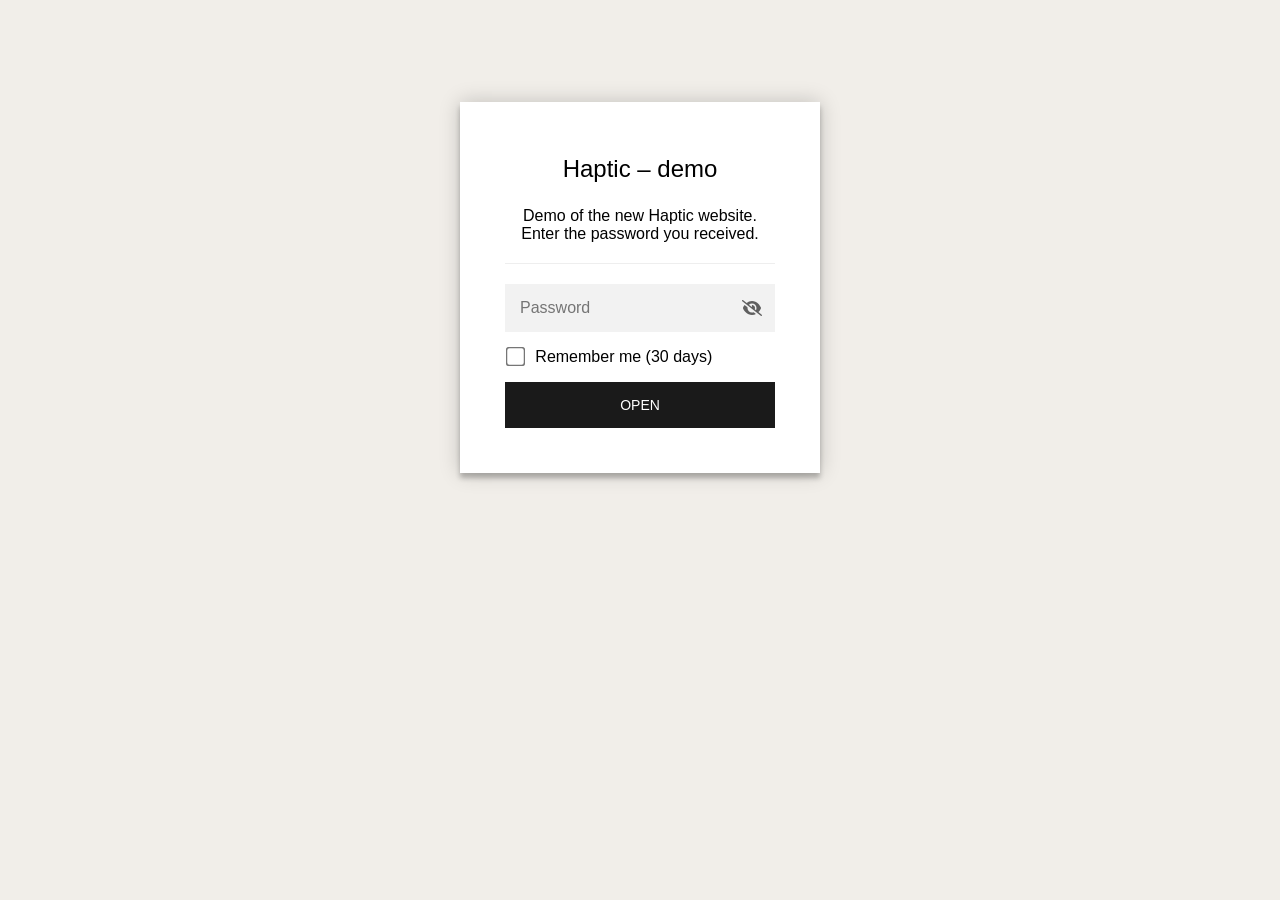
<file: index.html>
<!DOCTYPE html>
<html class="staticrypt-html">
    <head>
        <meta charset="utf-8" />
        <title>Haptic – demo</title>
        <meta name="viewport" content="width=device-width, initial-scale=1" />

        <!-- do not cache this page -->
        <meta http-equiv="cache-control" content="max-age=0" />
        <meta http-equiv="cache-control" content="no-cache" />
        <meta http-equiv="expires" content="0" />
        <meta http-equiv="expires" content="Tue, 01 Jan 1980 1:00:00 GMT" />
        <meta http-equiv="pragma" content="no-cache" />

        <style>
            .staticrypt-hr {
                margin-top: 20px;
                margin-bottom: 20px;
                border: 0;
                border-top: 1px solid #eee;
            }

            .staticrypt-page {
                width: 360px;
                padding: 8% 0 0;
                margin: auto;
                box-sizing: border-box;
            }

            .staticrypt-form {
                position: relative;
                z-index: 1;
                background: #ffffff;
                max-width: 360px;
                margin: 0 auto 100px;
                padding: 45px;
                text-align: center;
                box-shadow: 0 0 20px 0 rgba(0, 0, 0, 0.2), 0 5px 5px 0 rgba(0, 0, 0, 0.24);
            }

            .staticrypt-form input[type="password"],
            input[type="text"] {
                background: inherit;
                border: 0;
                box-sizing: border-box; /* This ensures padding is included in the total width */
                font-size: 14px;
                outline: 0;
                padding: 15px 30px 15px 15px; /* Adjust the padding to ensure there is space for the icon */
                width: 100%;
            }

            .staticrypt-password-container {
                position: relative;
                outline: 0;
                background: #f2f2f2;
                width: 100%;
                border: 0;
                margin: 0 0 15px;
                box-sizing: border-box;
            }

            .staticrypt-toggle-password-visibility {
                cursor: pointer;
                height: 20px;
                opacity: 60%;
                padding: 13px;
                position: absolute;
                right: 0;
                top: 50%;
                transform: translateY(-50%);
                width: 20px;
            }

            .staticrypt-form .staticrypt-decrypt-button {
                text-transform: uppercase;
                outline: 0;
                background: #1a1a1a;
                width: 100%;
                border: 0;
                padding: 15px;
                color: #ffffff;
                font-size: 14px;
                cursor: pointer;
            }

            .staticrypt-form .staticrypt-decrypt-button:hover,
            .staticrypt-form .staticrypt-decrypt-button:active,
            .staticrypt-form .staticrypt-decrypt-button:focus {
                background: #1a1a1a;
                filter: brightness(92%);
            }

            .staticrypt-html {
                height: 100%;
            }

            .staticrypt-body {
                height: 100%;
                margin: 0;
            }

            .staticrypt-content {
                height: 100%;
                margin-bottom: 1em;
                background: #f1eee9;
                font-family: "Arial", sans-serif;
                -webkit-font-smoothing: antialiased;
                -moz-osx-font-smoothing: grayscale;
            }

            .staticrypt-instructions {
                margin-top: -1em;
                margin-bottom: 1em;
            }

            .staticrypt-title {
                font-size: 1.5em;
            }

            label.staticrypt-remember {
                display: flex;
                align-items: center;
                margin-bottom: 1em;
            }

            .staticrypt-remember input[type="checkbox"] {
                transform: scale(1.5);
                margin-right: 1em;
            }

            .hidden {
                display: none !important;
            }

            .staticrypt-spinner-container {
                height: 100%;
                display: flex;
                align-items: center;
                justify-content: center;
            }

            .staticrypt-spinner {
                display: inline-block;
                width: 2rem;
                height: 2rem;
                vertical-align: text-bottom;
                border: 0.25em solid gray;
                border-right-color: transparent;
                border-radius: 50%;
                -webkit-animation: spinner-border 0.75s linear infinite;
                animation: spinner-border 0.75s linear infinite;
                animation-duration: 0.75s;
                animation-timing-function: linear;
                animation-delay: 0s;
                animation-iteration-count: infinite;
                animation-direction: normal;
                animation-fill-mode: none;
                animation-play-state: running;
                animation-name: spinner-border;
            }

            @keyframes spinner-border {
                100% {
                    transform: rotate(360deg);
                }
            }

            @media screen and (-webkit-min-device-pixel-ratio: 0) {
                .staticrypt-form input[type="password"],
                input[type="text"] {
                    font-size: 16px;
                }
            }
        </style>
    </head>

    <body class="staticrypt-body">
        <div id="staticrypt_loading" class="staticrypt-spinner-container">
            <div class="staticrypt-spinner"></div>
        </div>

        <div id="staticrypt_content" class="staticrypt-content hidden">
            <div class="staticrypt-page">
                <div class="staticrypt-form">
                    <div class="staticrypt-instructions">
                        <p class="staticrypt-title">Haptic – demo</p>
                        <p>Demo of the new Haptic website. Enter the password you received.</p>
                    </div>

                    <hr class="staticrypt-hr" />

                    <form id="staticrypt-form" action="#" method="post">
                        <div class="staticrypt-password-container">
                            <input
                                id="staticrypt-password"
                                type="password"
                                name="password"
                                placeholder="Password"
                                autofocus
                            />

                            <img
                                class="staticrypt-toggle-password-visibility"
                                alt="Show password"
                                title="Show password"
                                src="[data-uri]"
                            />
                        </div>

                        <label id="staticrypt-remember-label" class="staticrypt-remember hidden">
                            <input id="staticrypt-remember" type="checkbox" name="remember" />
                            Remember me (30 days)
                        </label>

                        <input type="submit" class="staticrypt-decrypt-button" value="Open" />
                    </form>
                </div>
            </div>
        </div>

        <script>
            // these variables will be filled when generating the file - the template format is 'variable_name'
            const staticryptInitiator = ((function(){
  const exports = {};
  const cryptoEngine = ((function(){
  const exports = {};
  const { subtle } = crypto;

const IV_BITS = 16 * 8;
const HEX_BITS = 4;
const ENCRYPTION_ALGO = "AES-CBC";

/**
 * Translates between utf8 encoded hexadecimal strings
 * and Uint8Array bytes.
 */
const HexEncoder = {
    /**
     * hex string -> bytes
     * @param {string} hexString
     * @returns {Uint8Array}
     */
    parse: function (hexString) {
        if (hexString.length % 2 !== 0) throw "Invalid hexString";
        const arrayBuffer = new Uint8Array(hexString.length / 2);

        for (let i = 0; i < hexString.length; i += 2) {
            const byteValue = parseInt(hexString.substring(i, i + 2), 16);
            if (isNaN(byteValue)) {
                throw "Invalid hexString";
            }
            arrayBuffer[i / 2] = byteValue;
        }
        return arrayBuffer;
    },

    /**
     * bytes -> hex string
     * @param {Uint8Array} bytes
     * @returns {string}
     */
    stringify: function (bytes) {
        const hexBytes = [];

        for (let i = 0; i < bytes.length; ++i) {
            let byteString = bytes[i].toString(16);
            if (byteString.length < 2) {
                byteString = "0" + byteString;
            }
            hexBytes.push(byteString);
        }
        return hexBytes.join("");
    },
};

/**
 * Translates between utf8 strings and Uint8Array bytes.
 */
const UTF8Encoder = {
    parse: function (str) {
        return new TextEncoder().encode(str);
    },

    stringify: function (bytes) {
        return new TextDecoder().decode(bytes);
    },
};

/**
 * Salt and encrypt a msg with a password.
 */
async function encrypt(msg, hashedPassword) {
    // Must be 16 bytes, unpredictable, and preferably cryptographically random. However, it need not be secret.
    // https://developer.mozilla.org/en-US/docs/Web/API/SubtleCrypto/encrypt#parameters
    const iv = crypto.getRandomValues(new Uint8Array(IV_BITS / 8));

    const key = await subtle.importKey("raw", HexEncoder.parse(hashedPassword), ENCRYPTION_ALGO, false, ["encrypt"]);

    const encrypted = await subtle.encrypt(
        {
            name: ENCRYPTION_ALGO,
            iv: iv,
        },
        key,
        UTF8Encoder.parse(msg)
    );

    // iv will be 32 hex characters, we prepend it to the ciphertext for use in decryption
    return HexEncoder.stringify(iv) + HexEncoder.stringify(new Uint8Array(encrypted));
}
exports.encrypt = encrypt;

/**
 * Decrypt a salted msg using a password.
 *
 * @param {string} encryptedMsg
 * @param {string} hashedPassword
 * @returns {Promise<string>}
 */
async function decrypt(encryptedMsg, hashedPassword) {
    const ivLength = IV_BITS / HEX_BITS;
    const iv = HexEncoder.parse(encryptedMsg.substring(0, ivLength));
    const encrypted = encryptedMsg.substring(ivLength);

    const key = await subtle.importKey("raw", HexEncoder.parse(hashedPassword), ENCRYPTION_ALGO, false, ["decrypt"]);

    const outBuffer = await subtle.decrypt(
        {
            name: ENCRYPTION_ALGO,
            iv: iv,
        },
        key,
        HexEncoder.parse(encrypted)
    );

    return UTF8Encoder.stringify(new Uint8Array(outBuffer));
}
exports.decrypt = decrypt;

/**
 * Salt and hash the password so it can be stored in localStorage without opening a password reuse vulnerability.
 *
 * @param {string} password
 * @param {string} salt
 * @returns {Promise<string>}
 */
async function hashPassword(password, salt) {
    // we hash the password in multiple steps, each adding more iterations. This is because we used to allow less
    // iterations, so for backward compatibility reasons, we need to support going from that to more iterations.
    let hashedPassword = await hashLegacyRound(password, salt);

    hashedPassword = await hashSecondRound(hashedPassword, salt);

    return hashThirdRound(hashedPassword, salt);
}
exports.hashPassword = hashPassword;

/**
 * This hashes the password with 1k iterations. This is a low number, we need this function to support backwards
 * compatibility.
 *
 * @param {string} password
 * @param {string} salt
 * @returns {Promise<string>}
 */
function hashLegacyRound(password, salt) {
    return pbkdf2(password, salt, 1000, "SHA-1");
}
exports.hashLegacyRound = hashLegacyRound;

/**
 * Add a second round of iterations. This is because we used to use 1k, so for backwards compatibility with
 * remember-me/autodecrypt links, we need to support going from that to more iterations.
 *
 * @param hashedPassword
 * @param salt
 * @returns {Promise<string>}
 */
function hashSecondRound(hashedPassword, salt) {
    return pbkdf2(hashedPassword, salt, 14000, "SHA-256");
}
exports.hashSecondRound = hashSecondRound;

/**
 * Add a third round of iterations to bring total number to 600k. This is because we used to use 1k, then 15k, so for
 * backwards compatibility with remember-me/autodecrypt links, we need to support going from that to more iterations.
 *
 * @param hashedPassword
 * @param salt
 * @returns {Promise<string>}
 */
function hashThirdRound(hashedPassword, salt) {
    return pbkdf2(hashedPassword, salt, 585000, "SHA-256");
}
exports.hashThirdRound = hashThirdRound;

/**
 * Salt and hash the password so it can be stored in localStorage without opening a password reuse vulnerability.
 *
 * @param {string} password
 * @param {string} salt
 * @param {int} iterations
 * @param {string} hashAlgorithm
 * @returns {Promise<string>}
 */
async function pbkdf2(password, salt, iterations, hashAlgorithm) {
    const key = await subtle.importKey("raw", UTF8Encoder.parse(password), "PBKDF2", false, ["deriveBits"]);

    const keyBytes = await subtle.deriveBits(
        {
            name: "PBKDF2",
            hash: hashAlgorithm,
            iterations,
            salt: UTF8Encoder.parse(salt),
        },
        key,
        256
    );

    return HexEncoder.stringify(new Uint8Array(keyBytes));
}

function generateRandomSalt() {
    const bytes = crypto.getRandomValues(new Uint8Array(128 / 8));

    return HexEncoder.stringify(new Uint8Array(bytes));
}
exports.generateRandomSalt = generateRandomSalt;

async function signMessage(hashedPassword, message) {
    const key = await subtle.importKey(
        "raw",
        HexEncoder.parse(hashedPassword),
        {
            name: "HMAC",
            hash: "SHA-256",
        },
        false,
        ["sign"]
    );
    const signature = await subtle.sign("HMAC", key, UTF8Encoder.parse(message));

    return HexEncoder.stringify(new Uint8Array(signature));
}
exports.signMessage = signMessage;

function getRandomAlphanum() {
    const possibleCharacters = "abcdefghijklmnopqrstuvwxyzABCDEFGHIJKLMNOPQRSTUVWXYZ0123456789";

    let byteArray;
    let parsedInt;

    // Keep generating new random bytes until we get a value that falls
    // within a range that can be evenly divided by possibleCharacters.length
    do {
        byteArray = crypto.getRandomValues(new Uint8Array(1));
        // extract the lowest byte to get an int from 0 to 255 (probably unnecessary, since we're only generating 1 byte)
        parsedInt = byteArray[0] & 0xff;
    } while (parsedInt >= 256 - (256 % possibleCharacters.length));

    // Take the modulo of the parsed integer to get a random number between 0 and totalLength - 1
    const randomIndex = parsedInt % possibleCharacters.length;

    return possibleCharacters[randomIndex];
}

/**
 * Generate a random string of a given length.
 *
 * @param {int} length
 * @returns {string}
 */
function generateRandomString(length) {
    let randomString = "";

    for (let i = 0; i < length; i++) {
        randomString += getRandomAlphanum();
    }

    return randomString;
}
exports.generateRandomString = generateRandomString;

  return exports;
})());
const codec = ((function(){
  const exports = {};
  /**
 * Initialize the codec with the provided cryptoEngine - this return functions to encode and decode messages.
 *
 * @param cryptoEngine - the engine to use for encryption / decryption
 */
function init(cryptoEngine) {
    const exports = {};

    /**
     * Top-level function for encoding a message.
     * Includes password hashing, encryption, and signing.
     *
     * @param {string} msg
     * @param {string} password
     * @param {string} salt
     *
     * @returns {string} The encoded text
     */
    async function encode(msg, password, salt) {
        const hashedPassword = await cryptoEngine.hashPassword(password, salt);

        const encrypted = await cryptoEngine.encrypt(msg, hashedPassword);

        // we use the hashed password in the HMAC because this is effectively what will be used a password (so we can store
        // it in localStorage safely, we don't use the clear text password)
        const hmac = await cryptoEngine.signMessage(hashedPassword, encrypted);

        return hmac + encrypted;
    }
    exports.encode = encode;

    /**
     * Encode using a password that has already been hashed. This is useful to encode multiple messages in a row, that way
     * we don't need to hash the password multiple times.
     *
     * @param {string} msg
     * @param {string} hashedPassword
     *
     * @returns {string} The encoded text
     */
    async function encodeWithHashedPassword(msg, hashedPassword) {
        const encrypted = await cryptoEngine.encrypt(msg, hashedPassword);

        // we use the hashed password in the HMAC because this is effectively what will be used a password (so we can store
        // it in localStorage safely, we don't use the clear text password)
        const hmac = await cryptoEngine.signMessage(hashedPassword, encrypted);

        return hmac + encrypted;
    }
    exports.encodeWithHashedPassword = encodeWithHashedPassword;

    /**
     * Top-level function for decoding a message.
     * Includes signature check and decryption.
     *
     * @param {string} signedMsg
     * @param {string} hashedPassword
     * @param {string} salt
     * @param {int} backwardCompatibleAttempt
     * @param {string} originalPassword
     *
     * @returns {Object} {success: true, decoded: string} | {success: false, message: string}
     */
    async function decode(signedMsg, hashedPassword, salt, backwardCompatibleAttempt = 0, originalPassword = "") {
        const encryptedHMAC = signedMsg.substring(0, 64);
        const encryptedMsg = signedMsg.substring(64);
        const decryptedHMAC = await cryptoEngine.signMessage(hashedPassword, encryptedMsg);

        if (decryptedHMAC !== encryptedHMAC) {
            // we have been raising the number of iterations in the hashing algorithm multiple times, so to support the old
            // remember-me/autodecrypt links we need to try bringing the old hashes up to speed.
            originalPassword = originalPassword || hashedPassword;
            if (backwardCompatibleAttempt === 0) {
                const updatedHashedPassword = await cryptoEngine.hashThirdRound(originalPassword, salt);

                return decode(signedMsg, updatedHashedPassword, salt, backwardCompatibleAttempt + 1, originalPassword);
            }
            if (backwardCompatibleAttempt === 1) {
                let updatedHashedPassword = await cryptoEngine.hashSecondRound(originalPassword, salt);
                updatedHashedPassword = await cryptoEngine.hashThirdRound(updatedHashedPassword, salt);

                return decode(signedMsg, updatedHashedPassword, salt, backwardCompatibleAttempt + 1, originalPassword);
            }

            return { success: false, message: "Signature mismatch" };
        }

        return {
            success: true,
            decoded: await cryptoEngine.decrypt(encryptedMsg, hashedPassword),
        };
    }
    exports.decode = decode;

    return exports;
}
exports.init = init;

  return exports;
})());
const decode = codec.init(cryptoEngine).decode;

/**
 * Initialize the staticrypt module, that exposes functions callbable by the password_template.
 *
 * @param {{
 *  staticryptEncryptedMsgUniqueVariableName: string,
 *  isRememberEnabled: boolean,
 *  rememberDurationInDays: number,
 *  staticryptSaltUniqueVariableName: string,
 * }} staticryptConfig - object of data that is stored on the password_template at encryption time.
 *
 * @param {{
 *  rememberExpirationKey: string,
 *  rememberPassphraseKey: string,
 *  replaceHtmlCallback: function,
 *  clearLocalStorageCallback: function,
 * }} templateConfig - object of data that can be configured by a custom password_template.
 */
function init(staticryptConfig, templateConfig) {
    const exports = {};

    /**
     * Decrypt our encrypted page, replace the whole HTML.
     *
     * @param {string} hashedPassword
     * @returns {Promise<boolean>}
     */
    async function decryptAndReplaceHtml(hashedPassword) {
        const { staticryptEncryptedMsgUniqueVariableName, staticryptSaltUniqueVariableName } = staticryptConfig;
        const { replaceHtmlCallback } = templateConfig;

        const result = await decode(
            staticryptEncryptedMsgUniqueVariableName,
            hashedPassword,
            staticryptSaltUniqueVariableName
        );
        if (!result.success) {
            return false;
        }
        const plainHTML = result.decoded;

        // if the user configured a callback call it, otherwise just replace the whole HTML
        if (typeof replaceHtmlCallback === "function") {
            replaceHtmlCallback(plainHTML);
        } else {
            document.write(plainHTML);
            document.close();
        }

        return true;
    }

    /**
     * Attempt to decrypt the page and replace the whole HTML.
     *
     * @param {string} password
     * @param {boolean} isRememberChecked
     *
     * @returns {Promise<{isSuccessful: boolean, hashedPassword?: string}>} - we return an object, so that if we want to
     *   expose more information in the future we can do it without breaking the password_template
     */
    async function handleDecryptionOfPage(password, isRememberChecked) {
        const { staticryptSaltUniqueVariableName } = staticryptConfig;

        // decrypt and replace the whole page
        const hashedPassword = await cryptoEngine.hashPassword(password, staticryptSaltUniqueVariableName);
        return handleDecryptionOfPageFromHash(hashedPassword, isRememberChecked);
    }
    exports.handleDecryptionOfPage = handleDecryptionOfPage;

    async function handleDecryptionOfPageFromHash(hashedPassword, isRememberChecked) {
        const { isRememberEnabled, rememberDurationInDays } = staticryptConfig;
        const { rememberExpirationKey, rememberPassphraseKey } = templateConfig;

        const isDecryptionSuccessful = await decryptAndReplaceHtml(hashedPassword);

        if (!isDecryptionSuccessful) {
            return {
                isSuccessful: false,
                hashedPassword,
            };
        }

        // remember the hashedPassword and set its expiration if necessary
        if (isRememberEnabled && isRememberChecked) {
            window.localStorage.setItem(rememberPassphraseKey, hashedPassword);

            // set the expiration if the duration isn't 0 (meaning no expiration)
            if (rememberDurationInDays > 0) {
                window.localStorage.setItem(
                    rememberExpirationKey,
                    (new Date().getTime() + rememberDurationInDays * 24 * 60 * 60 * 1000).toString()
                );
            }
        }

        return {
            isSuccessful: true,
            hashedPassword,
        };
    }
    exports.handleDecryptionOfPageFromHash = handleDecryptionOfPageFromHash;

    /**
     * Clear localstorage from staticrypt related values
     */
    function clearLocalStorage() {
        const { clearLocalStorageCallback, rememberExpirationKey, rememberPassphraseKey } = templateConfig;

        if (typeof clearLocalStorageCallback === "function") {
            clearLocalStorageCallback();
        } else {
            localStorage.removeItem(rememberPassphraseKey);
            localStorage.removeItem(rememberExpirationKey);
        }
    }

    async function handleDecryptOnLoad() {
        let isSuccessful = await decryptOnLoadFromUrl();

        if (!isSuccessful) {
            isSuccessful = await decryptOnLoadFromRememberMe();
        }

        return { isSuccessful };
    }
    exports.handleDecryptOnLoad = handleDecryptOnLoad;

    /**
     * Clear storage if we are logging out
     *
     * @returns {boolean} - whether we logged out
     */
    function logoutIfNeeded() {
        const logoutKey = "staticrypt_logout";

        // handle logout through query param
        const queryParams = new URLSearchParams(window.location.search);
        if (queryParams.has(logoutKey)) {
            clearLocalStorage();
            return true;
        }

        // handle logout through URL fragment
        const hash = window.location.hash.substring(1);
        if (hash.includes(logoutKey)) {
            clearLocalStorage();
            return true;
        }

        return false;
    }

    /**
     * To be called on load: check if we want to try to decrypt and replace the HTML with the decrypted content, and
     * try to do it if needed.
     *
     * @returns {Promise<boolean>} true if we derypted and replaced the whole page, false otherwise
     */
    async function decryptOnLoadFromRememberMe() {
        const { rememberDurationInDays } = staticryptConfig;
        const { rememberExpirationKey, rememberPassphraseKey } = templateConfig;

        // if we are login out, terminate
        if (logoutIfNeeded()) {
            return false;
        }

        // if there is expiration configured, check if we're not beyond the expiration
        if (rememberDurationInDays && rememberDurationInDays > 0) {
            const expiration = localStorage.getItem(rememberExpirationKey),
                isExpired = expiration && new Date().getTime() > parseInt(expiration);

            if (isExpired) {
                clearLocalStorage();
                return false;
            }
        }

        const hashedPassword = localStorage.getItem(rememberPassphraseKey);

        if (hashedPassword) {
            // try to decrypt
            const isDecryptionSuccessful = await decryptAndReplaceHtml(hashedPassword);

            // if the decryption is unsuccessful the password might be wrong - silently clear the saved data and let
            // the user fill the password form again
            if (!isDecryptionSuccessful) {
                clearLocalStorage();
                return false;
            }

            return true;
        }

        return false;
    }

    async function decryptOnLoadFromUrl() {
        const passwordKey = "staticrypt_pwd";
        const rememberMeKey = "remember_me";

        // try to get the password from the query param (for backward compatibility - we now want to avoid this method,
        // since it sends the hashed password to the server which isn't needed)
        const queryParams = new URLSearchParams(window.location.search);
        const hashedPasswordQuery = queryParams.get(passwordKey);
        const rememberMeQuery = queryParams.get(rememberMeKey);

        const urlFragment = window.location.hash.substring(1);
        // get the password from the url fragment
        const hashedPasswordRegexMatch = urlFragment.match(new RegExp(passwordKey + "=([^&]*)"));
        const hashedPasswordFragment = hashedPasswordRegexMatch ? hashedPasswordRegexMatch[1] : null;
        const rememberMeFragment = urlFragment.includes(rememberMeKey);

        const hashedPassword = hashedPasswordFragment || hashedPasswordQuery;
        const rememberMe = rememberMeFragment || rememberMeQuery;

        if (hashedPassword) {
            return handleDecryptionOfPageFromHash(hashedPassword, rememberMe);
        }

        return false;
    }

    return exports;
}
exports.init = init;

  return exports;
})());
            const templateError = "Wrong password",
                templateToggleAltShow = "Show password",
                templateToggleAltHide = "Hide password",
                isRememberEnabled = true,
                staticryptConfig = {"staticryptEncryptedMsgUniqueVariableName":"[base64]","isRememberEnabled":true,"rememberDurationInDays":30,"staticryptSaltUniqueVariableName":"6e1c71c11c50a0b8a99cbea6d095d4bc"};

            // you can edit these values to customize some of the behavior of StatiCrypt
            const templateConfig = {
                rememberExpirationKey: "staticrypt_expiration",
                rememberPassphraseKey: "staticrypt_passphrase",
                replaceHtmlCallback: null,
                clearLocalStorageCallback: null,
            };

            // init the staticrypt engine
            const staticrypt = staticryptInitiator.init(staticryptConfig, templateConfig);

            // try to automatically decrypt on load if there is a saved password
            window.onload = async function () {
                const { isSuccessful } = await staticrypt.handleDecryptOnLoad();

                // if we didn't decrypt anything on load, show the password prompt. Otherwise the content has already been
                // replaced, no need to do anything
                if (!isSuccessful) {
                    // hide loading screen
                    document.getElementById("staticrypt_loading").classList.add("hidden");
                    document.getElementById("staticrypt_content").classList.remove("hidden");
                    document.getElementById("staticrypt-password").focus();

                    // show the remember me checkbox
                    if (isRememberEnabled) {
                        document.getElementById("staticrypt-remember-label").classList.remove("hidden");
                    }
                }
            };

            // toggle password visibility
            const toggleIcon = document.querySelector(".staticrypt-toggle-password-visibility");
            // these two icons are coming from FontAwesome
            const imgSrcEyeClosed =
                "[data-uri]";
            const imgSrcEyeOpened =
                "[data-uri]";
            toggleIcon.addEventListener("click", function () {
                const passwordInput = document.getElementById("staticrypt-password");
                if (passwordInput.type === "password") {
                    passwordInput.type = "text";
                    toggleIcon.src = imgSrcEyeOpened;
                    toggleIcon.alt = templateToggleAltHide;
                    toggleIcon.title = templateToggleAltHide;
                } else {
                    passwordInput.type = "password";
                    toggleIcon.src = imgSrcEyeClosed;
                    toggleIcon.alt = templateToggleAltShow;
                    toggleIcon.title = templateToggleAltShow;
                }
            });

            // handle password form submission
            document.getElementById("staticrypt-form").addEventListener("submit", async function (e) {
                e.preventDefault();

                const password = document.getElementById("staticrypt-password").value,
                    isRememberChecked = document.getElementById("staticrypt-remember").checked;

                const { isSuccessful } = await staticrypt.handleDecryptionOfPage(password, isRememberChecked);

                if (!isSuccessful) {
                    alert(templateError);
                }
            });
        </script>
    </body>
</html>
</file>
